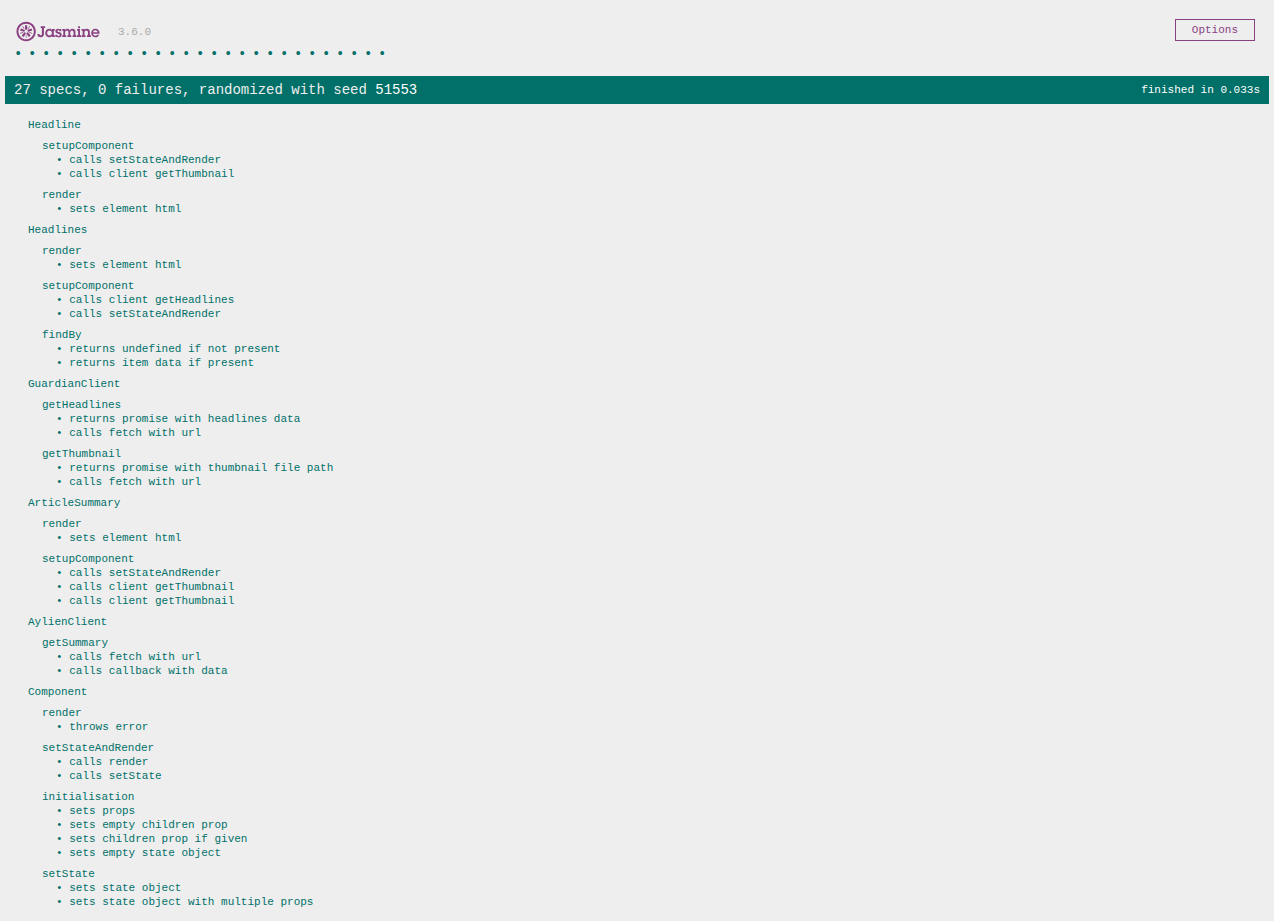
<file: test/SpecRunner.html>
<!DOCTYPE html>
<html>
<head>
  <meta charset="utf-8">
  <title>Jasmine Spec Runner v3.6.0</title>

  <link rel="shortcut icon" type="image/png" href="../lib/jasmine-3.6.0/jasmine_favicon.png">
  <link rel="stylesheet" href="../lib/jasmine-3.6.0/jasmine.css">

  <script src="../lib/jasmine-3.6.0/jasmine.js"></script>
  <script src="../lib/jasmine-3.6.0/jasmine-html.js"></script>
  <script src="../lib/jasmine-3.6.0/boot.js"></script>

  <!-- include source files here... -->
  <script src="../src/utils/guardianClient.js"></script>
  <script src="../src/utils/aylienClient.js"></script>
  <script src="../src/components/component.js"></script>
  <script src="../src/components/headline/headline.js"></script>
  <script src="../src/components/headlines/headlines.js"></script>
  <script src="../src/components/articleSummary/articleSummary.js"></script>

  <!-- include spec files here... -->
  <script src="utils/guardianClient-test.js"></script>
  <script src="utils/aylienClient-test.js"></script>
  <script src="components/component-test.js"></script>
  <script src="components/headline/headline-test.js"></script>
  <script src="components/headlines/headlines-test.js"></script>
  <script src="components/articleSummary/articleSummary-test.js"></script>
</head>

<body>
</body>
</html>
</file>
<file: lib/jasmine-3.6.0/jasmine.css>
@charset "UTF-8";
body { overflow-y: scroll; }

.jasmine_html-reporter { width: 100%; background-color: #eee; padding: 5px; margin: -8px; font-size: 11px; font-family: Monaco, "Lucida Console", monospace; line-height: 14px; color: #333; }

.jasmine_html-reporter a { text-decoration: none; }

.jasmine_html-reporter a:hover { text-decoration: underline; }

.jasmine_html-reporter p, .jasmine_html-reporter h1, .jasmine_html-reporter h2, .jasmine_html-reporter h3, .jasmine_html-reporter h4, .jasmine_html-reporter h5, .jasmine_html-reporter h6 { margin: 0; line-height: 14px; }

.jasmine_html-reporter .jasmine-banner, .jasmine_html-reporter .jasmine-symbol-summary, .jasmine_html-reporter .jasmine-summary, .jasmine_html-reporter .jasmine-result-message, .jasmine_html-reporter .jasmine-spec .jasmine-description, .jasmine_html-reporter .jasmine-spec-detail .jasmine-description, .jasmine_html-reporter .jasmine-alert .jasmine-bar, .jasmine_html-reporter .jasmine-stack-trace { padding-left: 9px; padding-right: 9px; }

.jasmine_html-reporter .jasmine-banner { position: relative; }

.jasmine_html-reporter .jasmine-banner .jasmine-title { background: url("[data-uri]") no-repeat; background: url("[data-uri]") no-repeat, none; -moz-background-size: 100%; -o-background-size: 100%; -webkit-background-size: 100%; background-size: 100%; display: block; float: left; width: 90px; height: 25px; }

.jasmine_html-reporter .jasmine-banner .jasmine-version { margin-left: 14px; position: relative; top: 6px; }

.jasmine_html-reporter #jasmine_content { position: fixed; right: 100%; }

.jasmine_html-reporter .jasmine-version { color: #aaa; }

.jasmine_html-reporter .jasmine-banner { margin-top: 14px; }

.jasmine_html-reporter .jasmine-duration { color: #fff; float: right; line-height: 28px; padding-right: 9px; }

.jasmine_html-reporter .jasmine-symbol-summary { overflow: hidden; margin: 14px 0; }

.jasmine_html-reporter .jasmine-symbol-summary li { display: inline-block; height: 10px; width: 14px; font-size: 16px; }

.jasmine_html-reporter .jasmine-symbol-summary li.jasmine-passed { font-size: 14px; }

.jasmine_html-reporter .jasmine-symbol-summary li.jasmine-passed:before { color: #007069; content: "•"; }

.jasmine_html-reporter .jasmine-symbol-summary li.jasmine-failed { line-height: 9px; }

.jasmine_html-reporter .jasmine-symbol-summary li.jasmine-failed:before { color: #ca3a11; content: "×"; font-weight: bold; margin-left: -1px; }

.jasmine_html-reporter .jasmine-symbol-summary li.jasmine-excluded { font-size: 14px; }

.jasmine_html-reporter .jasmine-symbol-summary li.jasmine-excluded:before { color: #bababa; content: "•"; }

.jasmine_html-reporter .jasmine-symbol-summary li.jasmine-excluded-no-display { font-size: 14px; display: none; }

.jasmine_html-reporter .jasmine-symbol-summary li.jasmine-pending { line-height: 17px; }

.jasmine_html-reporter .jasmine-symbol-summary li.jasmine-pending:before { color: #ba9d37; content: "*"; }

.jasmine_html-reporter .jasmine-symbol-summary li.jasmine-empty { font-size: 14px; }

.jasmine_html-reporter .jasmine-symbol-summary li.jasmine-empty:before { color: #ba9d37; content: "•"; }

.jasmine_html-reporter .jasmine-run-options { float: right; margin-right: 5px; border: 1px solid #8a4182; color: #8a4182; position: relative; line-height: 20px; }

.jasmine_html-reporter .jasmine-run-options .jasmine-trigger { cursor: pointer; padding: 8px 16px; }

.jasmine_html-reporter .jasmine-run-options .jasmine-payload { position: absolute; display: none; right: -1px; border: 1px solid #8a4182; background-color: #eee; white-space: nowrap; padding: 4px 8px; }

.jasmine_html-reporter .jasmine-run-options .jasmine-payload.jasmine-open { display: block; }

.jasmine_html-reporter .jasmine-bar { line-height: 28px; font-size: 14px; display: block; color: #eee; }

.jasmine_html-reporter .jasmine-bar.jasmine-failed, .jasmine_html-reporter .jasmine-bar.jasmine-errored { background-color: #ca3a11; border-bottom: 1px solid #eee; }

.jasmine_html-reporter .jasmine-bar.jasmine-passed { background-color: #007069; }

.jasmine_html-reporter .jasmine-bar.jasmine-incomplete { background-color: #bababa; }

.jasmine_html-reporter .jasmine-bar.jasmine-skipped { background-color: #bababa; }

.jasmine_html-reporter .jasmine-bar.jasmine-warning { background-color: #ba9d37; color: #333; }

.jasmine_html-reporter .jasmine-bar.jasmine-menu { background-color: #fff; color: #aaa; }

.jasmine_html-reporter .jasmine-bar.jasmine-menu a { color: #333; }

.jasmine_html-reporter .jasmine-bar a { color: white; }

.jasmine_html-reporter.jasmine-spec-list .jasmine-bar.jasmine-menu.jasmine-failure-list, .jasmine_html-reporter.jasmine-spec-list .jasmine-results .jasmine-failures { display: none; }

.jasmine_html-reporter.jasmine-failure-list .jasmine-bar.jasmine-menu.jasmine-spec-list, .jasmine_html-reporter.jasmine-failure-list .jasmine-summary { display: none; }

.jasmine_html-reporter .jasmine-results { margin-top: 14px; }

.jasmine_html-reporter .jasmine-summary { margin-top: 14px; }

.jasmine_html-reporter .jasmine-summary ul { list-style-type: none; margin-left: 14px; padding-top: 0; padding-left: 0; }

.jasmine_html-reporter .jasmine-summary ul.jasmine-suite { margin-top: 7px; margin-bottom: 7px; }

.jasmine_html-reporter .jasmine-summary li.jasmine-passed a { color: #007069; }

.jasmine_html-reporter .jasmine-summary li.jasmine-failed a { color: #ca3a11; }

.jasmine_html-reporter .jasmine-summary li.jasmine-empty a { color: #ba9d37; }

.jasmine_html-reporter .jasmine-summary li.jasmine-pending a { color: #ba9d37; }

.jasmine_html-reporter .jasmine-summary li.jasmine-excluded a { color: #bababa; }

.jasmine_html-reporter .jasmine-specs li.jasmine-passed a:before { content: "• "; }

.jasmine_html-reporter .jasmine-specs li.jasmine-failed a:before { content: "× "; }

.jasmine_html-reporter .jasmine-specs li.jasmine-empty a:before { content: "* "; }

.jasmine_html-reporter .jasmine-specs li.jasmine-pending a:before { content: "• "; }

.jasmine_html-reporter .jasmine-specs li.jasmine-excluded a:before { content: "• "; }

.jasmine_html-reporter .jasmine-description + .jasmine-suite { margin-top: 0; }

.jasmine_html-reporter .jasmine-suite { margin-top: 14px; }

.jasmine_html-reporter .jasmine-suite a { color: #333; }

.jasmine_html-reporter .jasmine-failures .jasmine-spec-detail { margin-bottom: 28px; }

.jasmine_html-reporter .jasmine-failures .jasmine-spec-detail .jasmine-description { background-color: #ca3a11; color: white; }

.jasmine_html-reporter .jasmine-failures .jasmine-spec-detail .jasmine-description a { color: white; }

.jasmine_html-reporter .jasmine-result-message { padding-top: 14px; color: #333; white-space: pre-wrap; }

.jasmine_html-reporter .jasmine-result-message span.jasmine-result { display: block; }

.jasmine_html-reporter .jasmine-stack-trace { margin: 5px 0 0 0; max-height: 224px; overflow: auto; line-height: 18px; color: #666; border: 1px solid #ddd; background: white; white-space: pre; }
</file>
